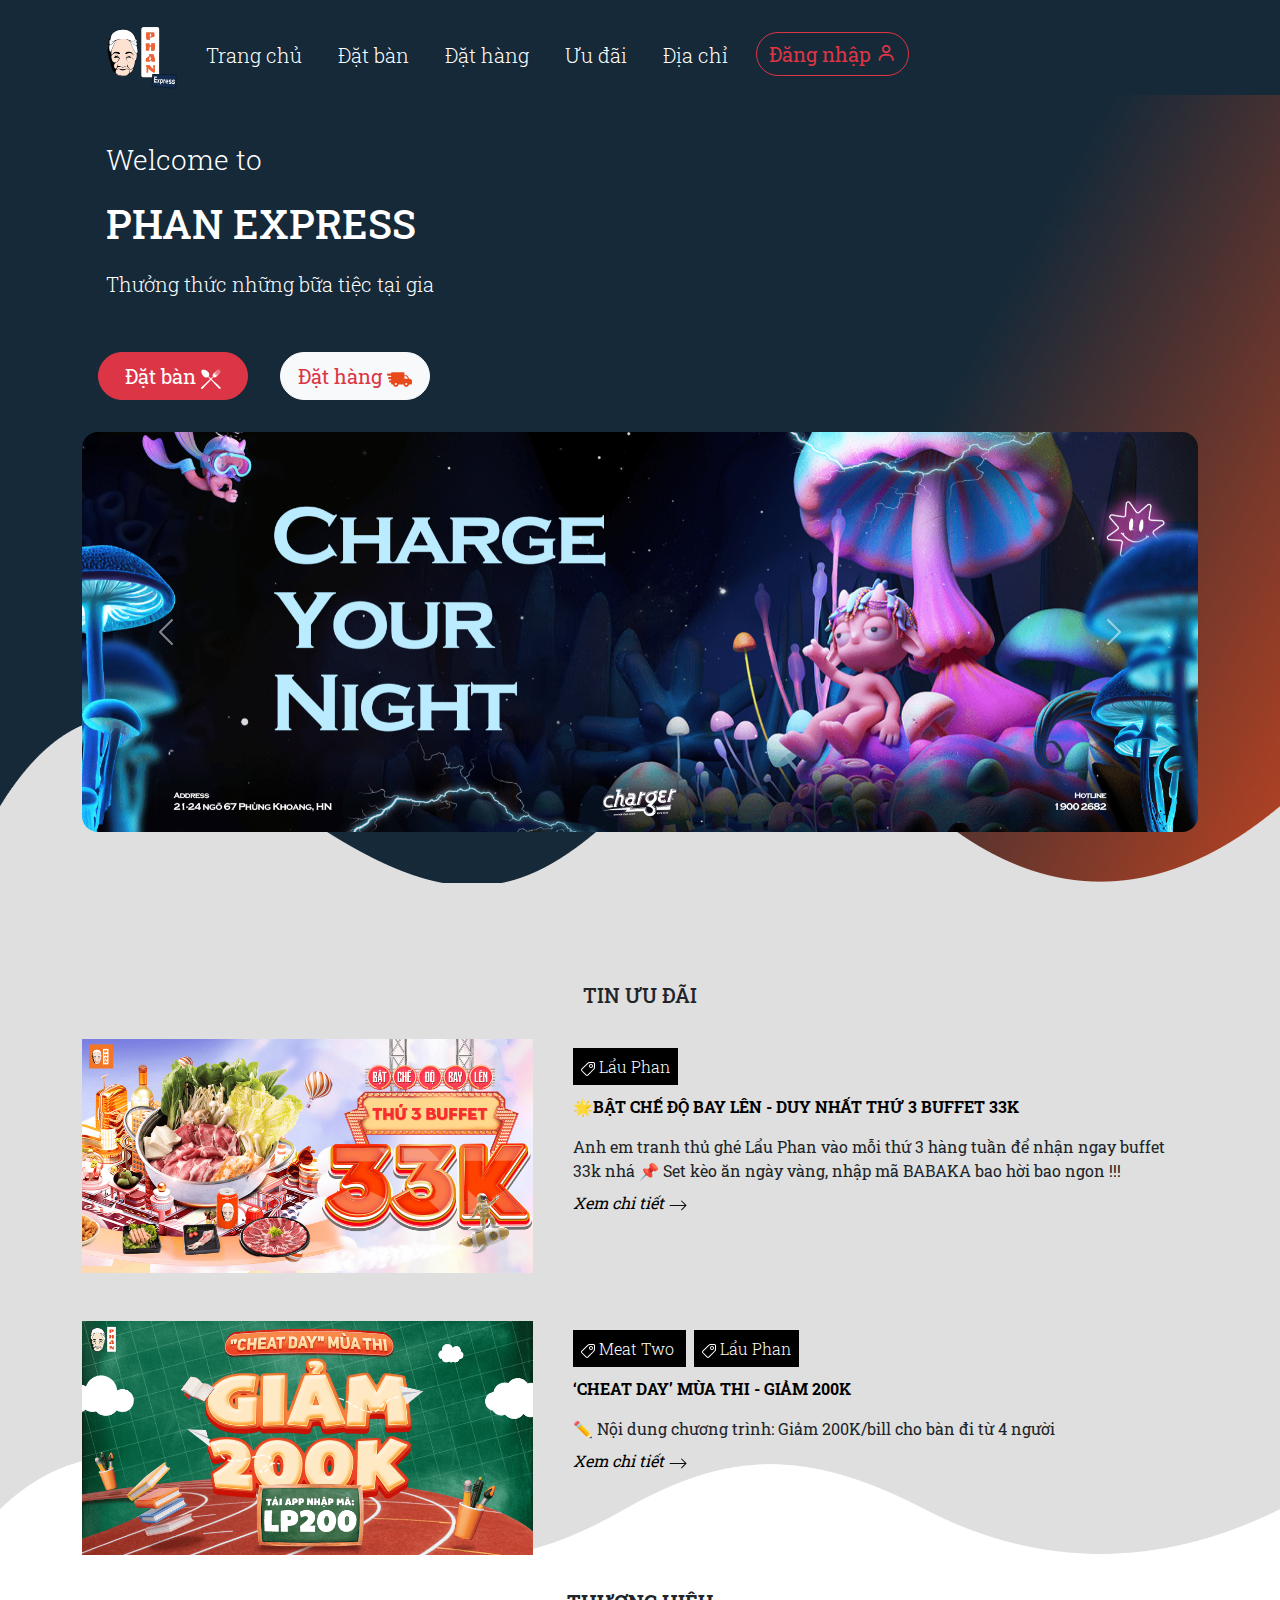
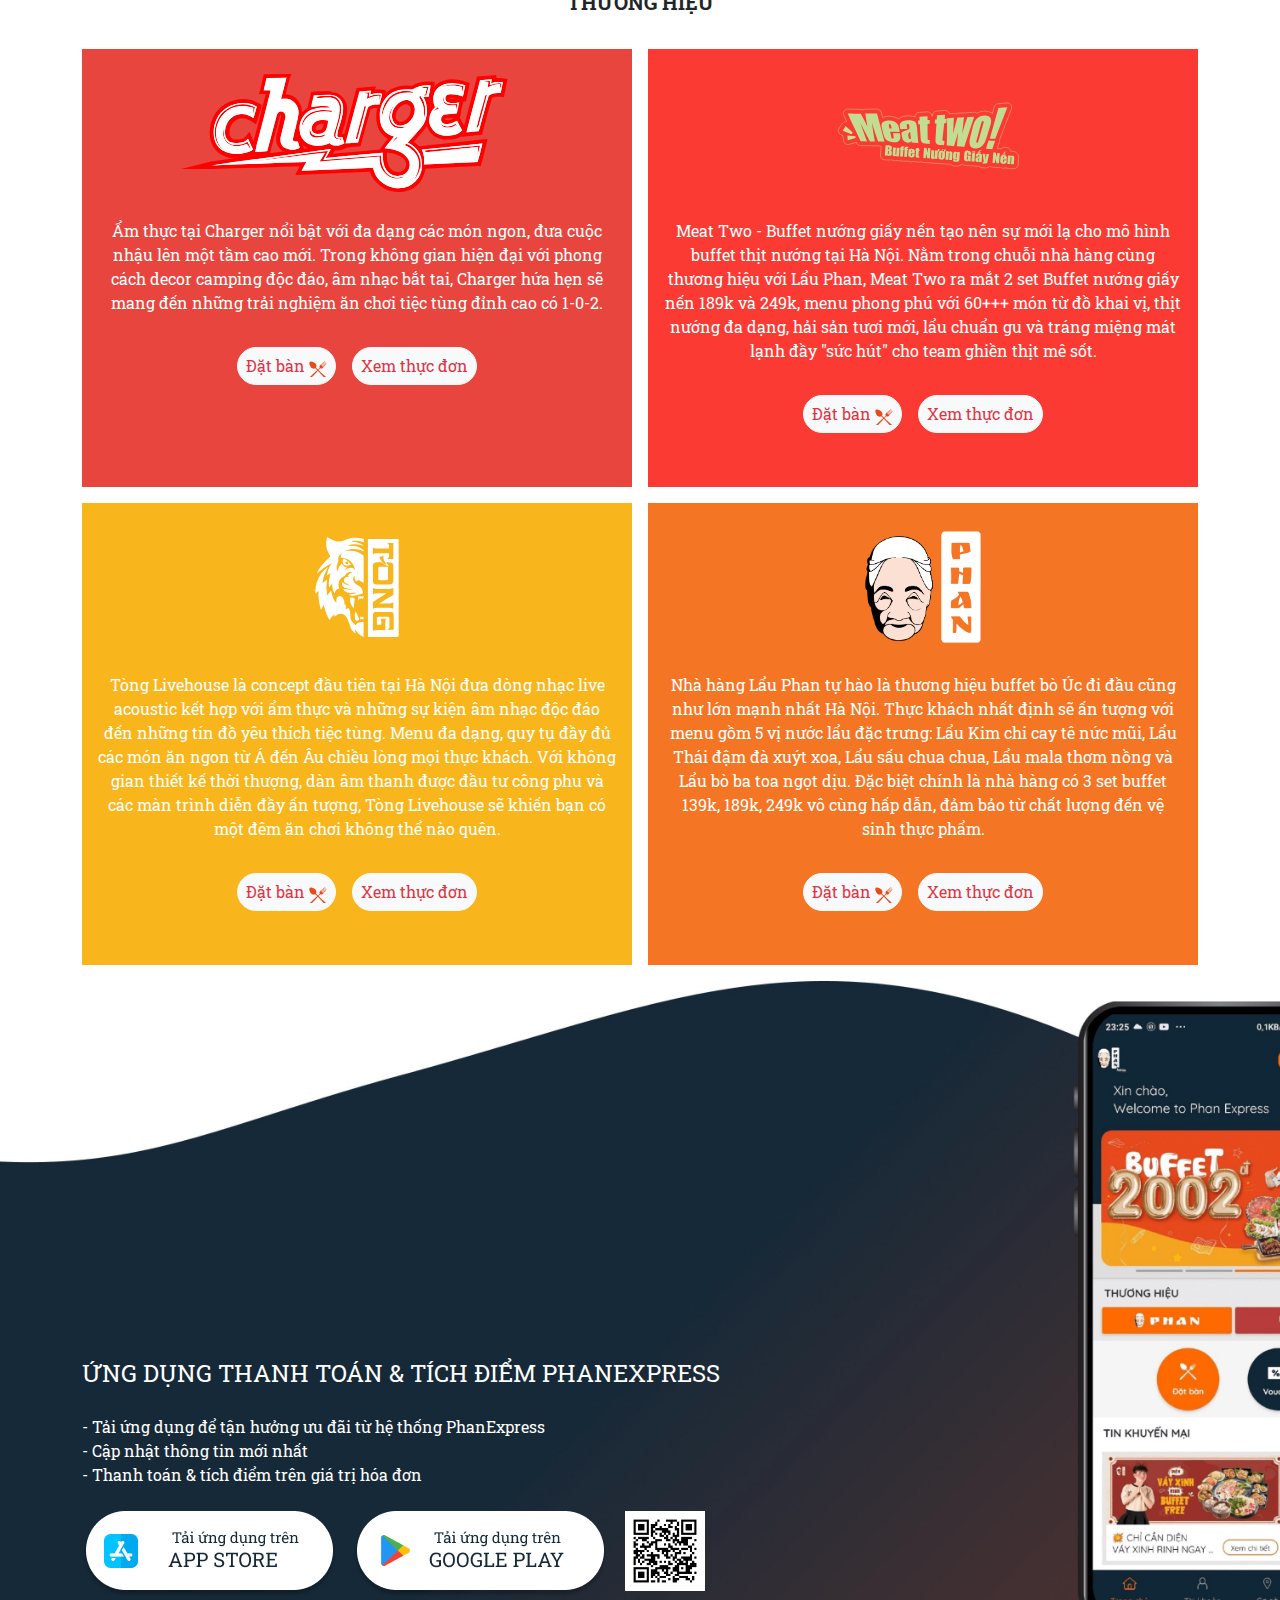
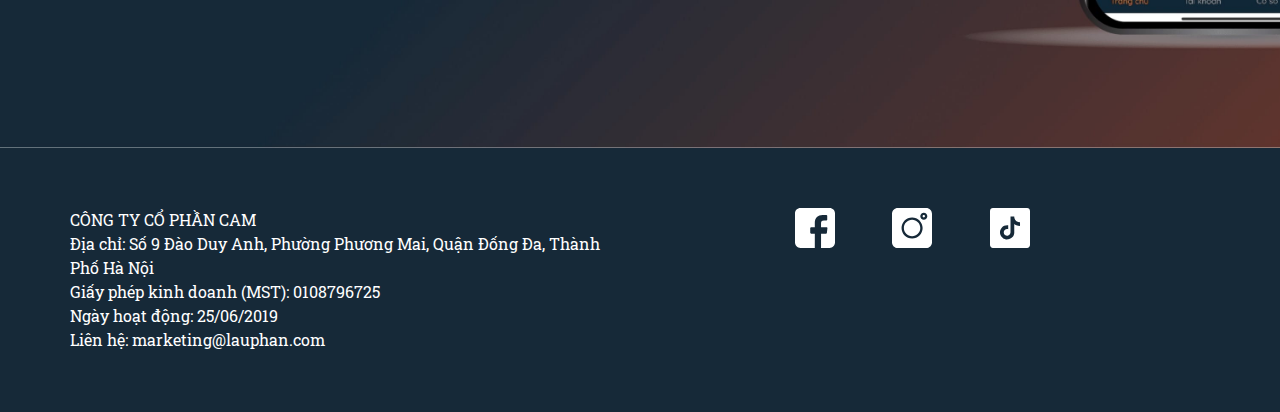
<file: index.html>
<!DOCTYPE html>
<html lang="en">

<head>
    <meta charset="UTF-8">
    <meta name="viewport" content="width=device-width, initial-scale=1.0">
    <title>Document</title>


    <!-- bootstrap css -->
    <link href="https://cdn.jsdelivr.net/npm/bootstrap@5.3.0/dist/css/bootstrap.min.css" rel="stylesheet">
    <!-- box-icon css -->
    <link href='https://unpkg.com/boxicons@2.1.4/css/boxicons.min.css' rel='stylesheet'>

    <link rel="stylesheet" href="./style.css">
</head>

<body>
    <!-- header -->
    <div class="header">
        <div class="container main-menu">
            <div class="row p-2">
                <div class="col">
                    <nav class="navbar navbar-expand-lg">
                        <div class="container-fluid">
                            <a class="navbar-brand" href="#"><img src="./images/logoEx.svg"
                                    class="img-logo img-fluid"></a>
                            <button class="navbar-toggler" type="button" data-bs-toggle="collapse"
                                data-bs-target="#navbarSupportedContent" aria-controls="navbarSupportedContent"
                                aria-expanded="false" aria-label="Toggle navigation">
                                <span class="navbar-toggler-icon"></span>
                            </button>
                            <div class="collapse navbar-collapse" id="navbarSupportedContent">
                                <ul class="navbar-nav me-auto mb-3 mb-lg-0">
                                    <li class="nav-item">
                                        <a class="nav-link text-white fs-5 fw-light active" aria-current="page"
                                            href="./index.html">Trang
                                            chủ</a>
                                    </li>
                                    <li class="nav-item">
                                        <a class="nav-link text-white fs-5 fw-light active" aria-current="page"
                                            href="./index-order.html">Đặt
                                            bàn</a>
                                    </li>
                                    <li class="nav-item">
                                        <a class="nav-link text-white fs-5 fw-light active" aria-current="page"
                                            href="#">Đặt
                                            hàng</a>
                                    </li>
                                    <li class="nav-item">
                                        <a class="nav-link text-white fs-5 fw-light active" aria-current="page"
                                            href="./index-promotion.html">Ưu
                                            đãi</a>
                                    </li>
                                    <li class="nav-item">
                                        <a class="nav-link text-white fs-5 fw-light active" aria-current="page"
                                            href="#">Địa
                                            chỉ</a>
                                    </li>
                                    <li class="nav-item-last">
                                        <a class="btn btn-outline-danger rounded-pill fs-5" href="#">Đăng
                                            nhập <i class="bx bx-user"></i></a>
                                    </li>
                                </ul>
                            </div>
                        </div>
                    </nav>
                </div>
            </div>
        </div>
    </div>
    <!-- end of header -->

    <!-- banner -->
    <div class="banner">
        <div class="container">
            <div class="row g-3">

                <!-- text welcome -->
                <div class="text-welcome col-12 p-3 m-3">
                    <h3 class="pt-3 text-white fw-light">Welcome to</h3>
                    <h1 class="pt-3 text-white">PHAN EXPRESS</h1>
                    <h5 class="pt-3 text-white fw-light">Thưởng thức những bữa tiệc tại gia</h5>
                </div>
                <div class="btn-order col-12 col-md-6 d-flex pb-3">
                    <div>
                        <button type="button" class="btn btn-danger rounded-pill fs-5 p-2 mx-3" style="width: 150px;">
                            <a href="#" class="text-decoration-none text-white">Đặt bàn <img
                                    src="./images/restaurant-icon-white.png" class="img-fluid"></a>
                        </button>
                    </div>
                    <div>
                        <button type="button" class="btn btn-light rounded-pill fs-5 p-2 mx-3" style="width: 150px;">
                            <a href="#" class="text-decoration-none text-danger">Đặt hàng <img
                                    src="./images/ship-icon.svg" class="img-fluid"></a>
                        </button>
                    </div>
                </div>
                <!-- end of text welcome -->

                <!-- carousel -->
                <div class="col-12">
                    <div id="carouselExampleAutoplaying" class="carousel slide" data-bs-ride="carousel">
                        <div class="carousel-inner border border-0 rounded-4">
                            <div class="carousel-item active">
                                <img src="./images/menu1.jpg" class="d-block w-100" alt="menu1">
                            </div>
                            <div class="carousel-item">
                                <img src="./images/menu2.jpg" class="d-block w-100" alt="menu2">
                            </div>
                            <div class="carousel-item">
                                <img src="./images/menu3.jpg" class="d-block w-100" alt="menu3">
                            </div>
                            <div class="carousel-item">
                                <img src="./images/menu4.jpg" class="d-block w-100" alt="menu4">
                            </div>
                        </div>
                        <button class="carousel-control-prev" type="button" data-bs-target="#carouselExampleAutoplaying"
                            data-bs-slide="prev">
                            <span class="carousel-control-prev-icon" aria-hidden="true"></span>
                            <span class="visually-hidden">Previous</span>
                        </button>
                        <button class="carousel-control-next" type="button" data-bs-target="#carouselExampleAutoplaying"
                            data-bs-slide="next">
                            <span class="carousel-control-next-icon" aria-hidden="true"></span>
                            <span class="visually-hidden">Next</span>
                        </button>
                    </div>
                </div>
                <!-- end of carousel -->



            </div>
        </div>
    </div>
    <!-- end of banner -->

    <!-- news -->
    <div class="news">
        <div class="container">
            <div class="row g-3">
                <div class="col-12">
                    <h5 class="text-center"> TIN ƯU ĐÃI</h5>
                </div>
            </div>
            <div class="row py-4">
                <div class="col-12 col-lg-5">
                    <a href="#"><img src="./images/uu-dai-1.png" class="img-fluid"></a>
                </div>
                <div class="col-12 col-lg-7">
                    <div class="uudai-content p-3">
                        <span class="uudai-brand bg-black p-2 text-white fw-light">
                            <span><img class="img-fluid" src="./images/tag-icon.svg"></span> Lẩu Phan
                        </span>
                        <div class="uudai-title py-3">
                            <a href="#" class="text-black text-decoration-none fw-bold">🌟BẬT CHẾ ĐỘ BAY LÊN - DUY NHẤT
                                THỨ 3 BUFFET 33K</a>
                        </div>
                        <div class="uudai-description">
                            Anh em tranh thủ ghé Lẩu Phan vào mỗi thứ 3 hàng tuần để nhận ngay buffet 33k nhá
                            📌 Set kèo ăn ngày vàng, nhập mã BABAKA bao hời bao ngon !!!
                        </div>
                        <div class="uudai-viewmore py-2">
                            <a href="#" class="text-black text-decoration-none fst-italic">Xem chi tiết <span><img
                                        class="img-fluid" src="./images/arrow-icon.svg"></span></a>
                        </div>
                    </div>
                </div>
            </div>
            <div class="row pt-4">
                <div class="col-12 col-lg-5">
                    <a href="#"><img src="./images/uu-dai-2.png" class="img-fluid"></a>
                </div>
                <div class="col-12 col-lg-7">
                    <div class="uudai-content p-3">
                        <span class="uudai-brand bg-black p-2 text-white fw-light">
                            <span><img class="img-fluid" src="./images/tag-icon.svg"></span> Meat Two
                        </span>
                        <span class="uudai-brand bg-black p-2 mx-2 text-white fw-light">
                            <span><img class="img-fluid" src="./images/tag-icon.svg"></span> Lẩu Phan
                        </span>
                        <div class="uudai-title py-3">
                            <a href="#" class="text-black text-decoration-none fw-bold">‘CHEAT DAY’ MÙA THI - GIẢM
                                200K</a>
                        </div>
                        <div class="uudai-description">
                            ✏️ Nội dung chương trình: Giảm 200K/bill cho bàn đi từ 4 người
                        </div>
                        <div class="uudai-viewmore py-2">
                            <a href="#" class="text-black text-decoration-none fst-italic">Xem chi tiết <span><img
                                        class="img-fluid" src="./images/arrow-icon.svg"></span></a>
                        </div>
                    </div>
                </div>
            </div>
        </div>
    </div>

    <!-- thuong hieu -->
    <div class="main-thuong-hieu p-3">
        <div class="container">
            <div class="row g-3">
                <div class="col-12 py-3">
                    <div class="class-category text-center fw-bold fs-5">THƯƠNG HIỆU</div>
                </div>
                <div class="col-12 col-md-6 trademark-box-wrap">
                    <div class="trademark-box bg-charger py-4">
                        <div class="img-trademark">
                            <a href="#"><img src="./images/charger.svg"
                                    class="brand-img img-fluid rounded mx-auto d-block"></a>
                        </div>
                        <div class="text-content-trademark">
                            <p class="text-center text-white p-3">Ẩm thực tại Charger nổi bật với đa dạng các món ngon,
                                đưa cuộc nhậu lên một tầm cao mới. Trong không gian hiện đại với phong cách decor
                                camping độc đáo, âm nhạc bắt tai, Charger hứa hẹn sẽ mang đến những trải nghiệm ăn chơi
                                tiệc tùng đỉnh cao có 1-0-2.</p>
                        </div>
                        <div class="button-trademark d-flex justify-content-center">
                            <div>
                                <button type="button" class="btn btn-light rounded-pill px-2 mx-2">
                                    <a href="#" class="text-decoration-none text-danger">Đặt bàn <img
                                            src="./images/restaurant-icon.png" class="img-fluid"></a>
                                </button>
                            </div>
                            <div>
                                <button type="button" class="btn btn-light rounded-pill px-2 mx-2">
                                    <a href="#" class="text-decoration-none text-danger">Xem thực đơn</a>
                                </button>
                            </div>
                        </div>
                    </div>
                </div>
                <div class="col-12 col-md-6 trademark-box-wrap">
                    <div class="trademark-box bg-meattwo py-4">
                        <div class="img-trademark">
                            <a href="#"><img src="./images/meattwo.svg"
                                    class="brand-img img-fluid rounded mx-auto d-block"></a>
                        </div>
                        <div class="text-content-trademark">
                            <p class="text-center text-white p-3">Meat Two - Buffet nướng giấy nến tạo nên sự mới lạ cho
                                mô
                                hình buffet thịt nướng tại Hà Nội. Nằm trong chuỗi nhà hàng cùng thương hiệu với Lẩu
                                Phan, Meat Two ra mắt 2 set Buffet nướng giấy nến 189k và 249k, menu phong phú với 60+++
                                món từ đồ khai vị, thịt nướng đa dạng, hải sản tươi mới, lẩu chuẩn gu và tráng miệng mát
                                lạnh đầy "sức hút" cho team ghiền thịt mê sốt.</p>
                        </div>
                        <div class="button-trademark d-flex justify-content-center">
                            <div>
                                <button type="button" class="btn btn-light rounded-pill px-2 mx-2">
                                    <a href="#" class="text-decoration-none text-danger">Đặt bàn <img
                                            src="./images/restaurant-icon.png" class="img-fluid"></a>
                                </button>
                            </div>
                            <div>
                                <button type="button" class="btn btn-light rounded-pill px-2 mx-2">
                                    <a href="#" class="text-decoration-none text-danger">Xem thực đơn</a>
                                </button>
                            </div>
                        </div>
                    </div>
                </div>
                <div class="col-12 col-md-6 trademark-box-wrap">
                    <div class="trademark-box bg-tong py-4">
                        <div class="img-trademark">
                            <a href="#"><img src="./images/tong.svg"
                                    class="brand-img img-fluid rounded mx-auto d-block"></a>
                        </div>
                        <div class="text-content-trademark">
                            <p class="text-center text-white p-3">Tòng Livehouse là concept đầu tiên tại Hà Nội đưa dòng
                                nhạc live acoustic kết hợp với ẩm thực và những sự kiện âm nhạc độc đáo đến những tín đồ
                                yêu thích tiệc tùng. Menu đa dạng, quy tụ đầy đủ các món ăn ngon từ Á đến Âu chiều lòng
                                mọi thực khách. Với không gian thiết kế thời thượng, dàn âm thanh được đầu tư công phu
                                và các màn trình diễn đầy ấn tượng, Tòng Livehouse sẽ khiến bạn có một đêm ăn chơi không
                                thể nào quên.
                            </p>
                        </div>
                        <div class="button-trademark d-flex justify-content-center">
                            <div>
                                <button type="button" class="btn btn-light rounded-pill px-2 mx-2">
                                    <a href="#" class="text-decoration-none text-danger">Đặt bàn <img
                                            src="./images/restaurant-icon.png" class="img-fluid"></a>
                                </button>
                            </div>
                            <div>
                                <button type="button" class="btn btn-light rounded-pill px-2 mx-2">
                                    <a href="#" class="text-decoration-none text-danger">Xem thực đơn</a>
                                </button>
                            </div>
                        </div>
                    </div>
                </div>
                <div class="col-12 col-md-6 trademark-box-wrap">
                    <div class="trademark-box bg-phan py-4">
                        <div class="img-trademark">
                            <a href="#"><img src="./images/phan.png"
                                    class="brand-img img-fluid rounded mx-auto d-block"></a>
                        </div>
                        <div class="text-content-trademark">
                            <p class="text-center text-white p-3">Nhà hàng Lẩu Phan tự hào là thương hiệu buffet bò Úc
                                đi
                                đầu cũng như lớn mạnh nhất Hà Nội. Thực khách nhất định sẽ ấn tượng với menu gồm 5 vị
                                nước lẩu đặc trưng: Lẩu Kim chi cay tê nức mũi, Lẩu Thái đậm đà xuýt xoa, Lẩu sấu chua
                                chua, Lẩu mala thơm nồng và Lẩu bò ba toa ngọt dịu. Đặc biệt chính là nhà hàng có 3 set
                                buffet 139k, 189k, 249k vô cùng hấp dẫn, đảm bảo từ chất lượng đến vệ sinh thực phẩm.
                            </p>
                        </div>
                        <div class="button-trademark d-flex justify-content-center">
                            <div>
                                <button type="button" class="btn btn-light rounded-pill px-2 mx-2">
                                    <a href="#" class="text-decoration-none text-danger">Đặt bàn <img
                                            src="./images/restaurant-icon.png" class="img-fluid"></a>
                                </button>
                            </div>
                            <div>
                                <button type="button" class="btn btn-light rounded-pill px-2 mx-2">
                                    <a href="#" class="text-decoration-none text-danger">Xem thực đơn</a>
                                </button>
                            </div>
                        </div>
                    </div>
                </div>
            </div>
        </div>
    </div>
    <!-- end of thuong hieu -->

    <!-- banner trademark -->
    <section class="banner-trademark">
        <div class="container">
            <div class="row">
                <!-- desktop -->
                <div class="col-12">
                    <div class="main-banner-trademark desktop">
                        <div class="banner-trademark-text-content">
                            <div class="title-app-banner text-white py-4 fs-4">ỨNG DỤNG THANH TOÁN & TÍCH ĐIỂM
                                PHANEXPRESS</div>
                            <div class="text-content-app-banner text-white pb-4">
                                <div>- Tải ứng dụng để tận hưởng ưu đãi từ hệ thống PhanExpress</div>
                                <div>- Cập nhật thông tin mới nhất</div>
                                <div>- Thanh toán & tích điểm trên giá trị hóa đơn</div>
                            </div>
                            <div class="img-app d-flex">
                                <div class="img-app-appstore me-2"><a href="#"><img src="./images/appstore.png"
                                            class="img-fluid"></a></div>
                                <div class="img-app-googleplay mx-2"><a href="#"><img src="./images/googleplay.png"
                                            class="img-fluid"></a></div>
                                <div class="qr_code mx-2"><img src="./images/qrcode.png" class="img-fluid"></div>
                            </div>
                        </div>
                    </div>
                </div>
                <!-- mobile -->
                <div
                    class="col-6 img-app-mobile d-flex flex-column justify-content-center align-items-center d-md-none">
                    <div class="mb-2"><a href="#"><img src="./images/appstore.png" class="img-fluid"></a></div>
                    <div class="mb-2"><a href="#"><img src="./images/googleplay.png" class="img-fluid"></a></div>
                    <div class="qr_code"><img src="./images/qrcode.png" class="img-fluid"></div>
                </div>
                <div class="col-6 img-app-mobile d-md-none">
                    <img src="./images/phone-mb.png" class="img-fluid">
                </div>
                <div class="col-12 img-app-mobile text-white text-center py-4 fs-6 d-md-none">ỨNG DỤNG THANH TOÁN & TÍCH
                    ĐIỂM
                    PHANEXPRESS</div>
            </div>

        </div>
    </section>
    <!-- end of banner trademark -->

    <section class="footer">
        <div class="container">
            <div class="row g-3">
                <div class="col-md-6 col-12">
                    <div class="text-white text-md-start text-center">CÔNG TY CỔ PHẦN CAM</div>
                    <div class="text-white text-md-start text-center">Địa chỉ: Số 9 Đào Duy Anh, Phường Phương Mai,
                        Quận Đống Đa, Thành Phố Hà Nội</div>
                    <div class="text-white text-md-start text-center">Giấy phép kinh doanh (MST): 0108796725 </div>
                    <div class="text-white text-md-start text-center">Ngày hoạt động: 25/06/2019</div>
                    <div class="text-white text-md-start text-center">Liên hệ: marketing@lauphan.com</div>
                </div>
                <div class="col-md-6 col-12">
                    <div class="row">
                        <div class="col-3"></div>
                        <div class="col-2">
                            <a href="#">
                                <img class="img-fluid" src="./images/icon-fb.svg">
                            </a>
                        </div>
                        <div class="col-2">
                            <a href="#">
                                <img class="img-fluid" src="./images/icon-ins.svg">
                            </a>
                        </div>
                        <div class="col-2">
                            <a href="#">
                                <img class="img-fluid" src="./images/icon-tiktok.svg">
                            </a>
                        </div>
                        <div class="col-3"></div>
                    </div>
                </div>
            </div>
        </div>
    </section>





    <!-- bootstrap javascript -->
    <script src="https://cdn.jsdelivr.net/npm/bootstrap@5.3.0/dist/js/bootstrap.bundle.min.js"></script>
    <!-- <script src="https://cdn.jsdelivr.net/npm/@popperjs/core@2.11.8/dist/umd/popper.min.js"></script> -->
    <!-- <script src="https://cdn.jsdelivr.net/npm/bootstrap@5.3.0/dist/js/bootstrap.min.js"></script> -->

</body>

</html>
</file>
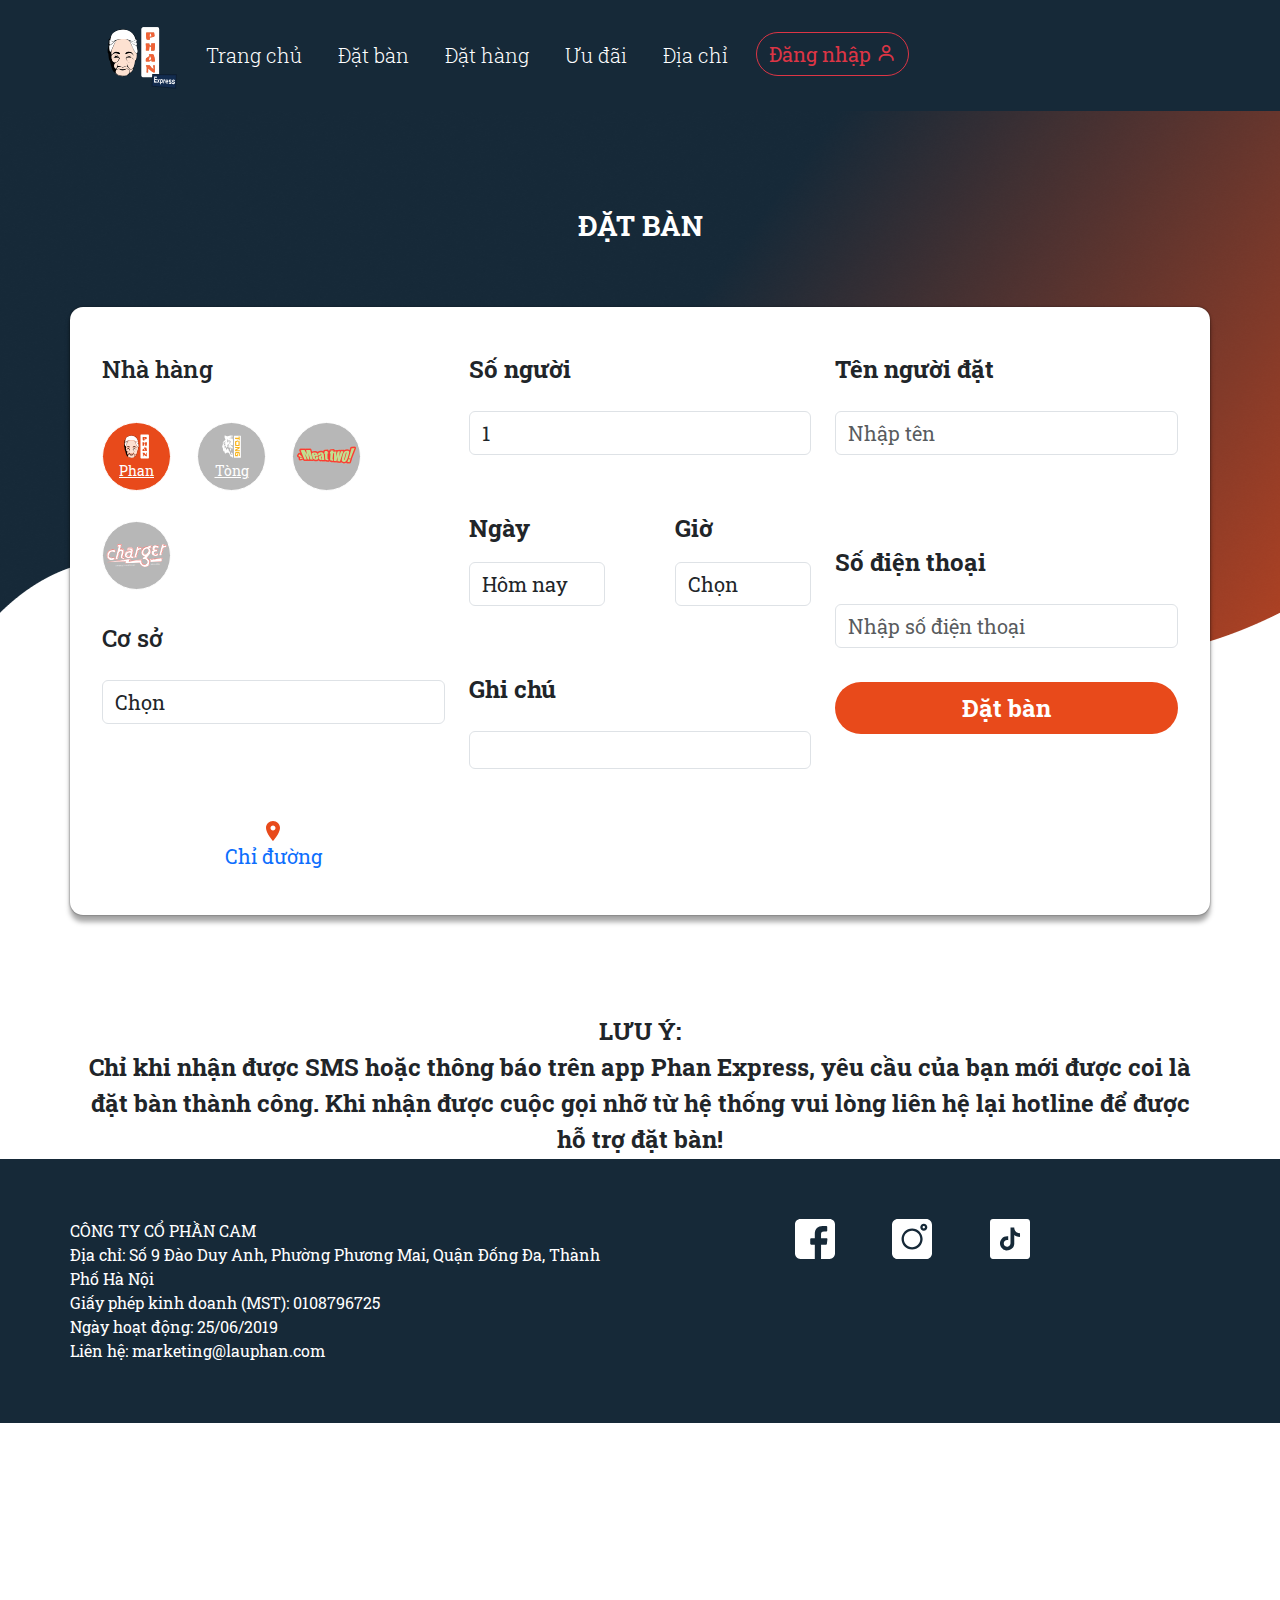
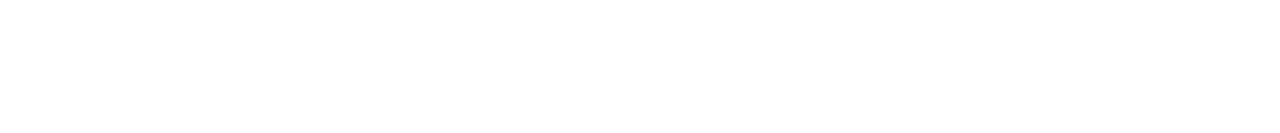
<file: index-order.html>
<!DOCTYPE html>
<html lang="en">

<head>
    <meta charset="UTF-8">
    <meta name="viewport" content="width=device-width, initial-scale=1.0">
    <title>Document</title>
    <link href="https://cdn.jsdelivr.net/npm/bootstrap@5.3.0/dist/css/bootstrap.min.css" rel="stylesheet"
        integrity="sha384-9ndCyUaIbzAi2FUVXJi0CjmCapSmO7SnpJef0486qhLnuZ2cdeRhO02iuK6FUUVM" crossorigin="anonymous">
    <link rel="stylesheet" href="./order-css/order.css">
    <link rel="preconnect" href="https://fonts.googleapis.com">
    <!-- bootstrap css -->
    <link href="https://cdn.jsdelivr.net/npm/bootstrap@5.3.0/dist/css/bootstrap.min.css" rel="stylesheet">
    <!-- box-icon css -->
    <link href='https://unpkg.com/boxicons@2.1.4/css/boxicons.min.css' rel='stylesheet'>
</head>

<body>
    <div class="header">
        <div class="container main-menu">
            <div class="row p-2">
                <div class="col">
                    <nav class="navbar navbar-expand-lg">
                        <div class="container-fluid">
                            <a class="navbar-brand" href="#"><img src="./order-image/Phan_logoEx.svg"
                                    class="img-logo img-fluid"></a>
                            <button class="navbar-toggler" type="button" data-bs-toggle="collapse"
                                data-bs-target="#navbarSupportedContent" aria-controls="navbarSupportedContent"
                                aria-expanded="false" aria-label="Toggle navigation">
                                <span style="font-size:30px;cursor:pointer;color: white;" onclick="openNav()">☰</span>
                            </button>
                            <div class="collapse navbar-collapse" id="navbarSupportedContent">
                                <ul class="navbar-nav me-auto mb-3 mb-lg-0">
                                    <li class="nav-item">
                                        <a class="nav-link text-white fs-5 fw-light active" aria-current="page"
                                            href="./index.html">Trang chủ</a>
                                    </li>
                                    <li class="nav-item">
                                        <a class="nav-link text-white fs-5 fw-light active" aria-current="page"
                                            href="#">Đặt bàn</a>
                                    </li>
                                    <li class="nav-item">
                                        <a class="nav-link text-white fs-5 fw-light active" aria-current="page"
                                            href="#">Đặt hàng</a>
                                    </li>
                                    <li class="nav-item">
                                        <a class="nav-link text-white fs-5 fw-light active" aria-current="page"
                                            href="./index-promotion.html">Ưu đãi</a>
                                    </li>
                                    <li class="nav-item">
                                        <a class="nav-link text-white fs-5 fw-light active" aria-current="page"
                                            href="#">Địa chỉ</a>
                                    </li>
                                    <li class="nav-item-last">
                                        <a class="btn btn-outline-danger rounded-pill fs-5" href="#loginOTP">Đăng nhập
                                            <i class="bx bx-user"></i></a>
                                    </li>
                                </ul>
                            </div>
                        </div>
                    </nav>
                </div>
            </div>
        </div>
    </div>
    <div class="lp-order-page">
        <div class="container">
            <div class="row">
                <div class="col-12">
                    <div class="title-order fs-3 text-center">Đặt bàn</div>
                </div>
            </div>
            <input type="hidden" id="customerOTP" value="">
            <div class="row form-cam-order-lp">
                <div class="restaurant-order col-12 col-md-4 py-4">
                    <div class="title-cam-order fs-4">Nhà hàng</div>
                    <div class="order-cam-logo">

                        <div class="btn1" style="background-color: #e84a1b">
                            <a href="/dat-ban?type=lauphan">
                                <img class="branch-icon" src="./order-image/phan-icon-selected.svg">
                                <div>Phan</div>
                            </a>
                        </div>

                        <div class="btn1" style="background-color: #b7b7b7">
                            <a href="/dat-ban?type=tong">
                                <img class="branch-icon" src="./order-image/tong-icon.svg">
                                <div>Tòng</div>
                            </a>
                        </div>

                        <div class="btn1" style="background-color: #b7b7b7">
                            <a href="/dat-ban?type=meattwo">
                                <img class="meat2-btn-img" src="./order-image/meattwo-icon.svg">
                            </a>
                        </div>

                        <div class="btn1" style="background-color: #b7b7b7">
                            <a href="/dat-ban?type=charger">
                                <img class="meat2-btn-img" src="./order-image/charger-icon.svg">
                            </a>
                        </div>

                    </div>
                    <div>
                        <div class="title-cam-order fs-4 py-4">Cơ sở</div>
                        <select id="selectCoso" class="form-control fs-5">

                            <option value="-1">Chọn</option>

                            <option value="5dec91ac20d9c652b9a3bf6a">Lẩu Phan Giải Phóng</option>

                            <option value="5b86181d441ef51234e765da">Lẩu Phan Hoàng Quốc Việt</option>

                            <option value="5cae031766f14c11c86e9794">Lẩu Phan Láng Hạ</option>

                            <option value="5b8617f3441ef51234e765d9">Lẩu Phan Mon City</option>

                            <option value="63750aa25ee76a2b1ca73651">Lẩu Phan Nguyên Hồng</option>

                            <option value="5dca1597752ff73fc8851a31">Lẩu Phan Phùng Khoang</option>

                            <option value="5cae02ce66f14c11c86e9792">Lẩu Phan Thượng Đình</option>

                            <option value="5b7b8b04af75930ac0ca879c">Lẩu Phan Đào Duy Anh</option>

                        </select>
                        <div class="validate-error" id="messageLocation"></div>
                        <div id="address"></div>
                        <div class="direct">
                            <a id="location-icon-href"
                                href="https://www.google.com/maps/place/L%E1%BA%A9u+Phan+H%C3%A0m+Nghi/@21.0360785,105.7648408,17z/data=!3m1!4b1!4m6!3m5!1s0x313454b8f8d6745f:0xbd27ec95e3b6cc0f!8m2!3d21.0360735!4d105.7674157!16s%2Fg%2F11f5h7gfbr?entry=ttu"
                                target="_blank"><img src="./order-image/direct.svg"></a>
                            <div><a id="ahref" href="/dia-chi" target="_blank"
                                    class="guide text-decoration-none fs-5">Chỉ đường</a></div>
                        </div>
                    </div>
                </div>
                <div class="col-12 col-md-4 py-4">
                    <div class="form-cam-order">
                        <label class="fs-4 pb-4">Số người</label>
                        <select id="selectSoNguoi" class="form-control fs-5">
                            <option>1</option>
                            <option>2</option>
                            <option>3</option>
                            <option>4</option>
                            <option>5</option>
                            <option>6</option>
                            <option>7</option>
                            <option>8</option>
                            <option>9</option>
                            <option>10</option>
                            <option>11</option>
                            <option>12</option>
                            <option>13</option>
                            <option>14</option>
                            <option>15</option>
                            <option>16</option>
                            <option>17</option>
                            <option>18</option>
                            <option>19</option>
                            <option>20</option>
                            <option>21</option>
                            <option>22</option>
                            <option>23</option>
                            <option>24</option>
                            <option>25</option>
                            <option>26</option>
                            <option>27</option>
                            <option>28</option>
                            <option>29</option>
                            <option>30</option>
                            <option>31</option>
                            <option>32</option>
                            <option>33</option>
                            <option>34</option>
                            <option>35</option>
                            <option>36</option>
                            <option>37</option>
                            <option>38</option>
                            <option>39</option>
                            <option>40</option>
                            <option>41</option>
                            <option>42</option>
                            <option>43</option>
                            <option>44</option>
                            <option>45</option>
                            <option>46</option>
                            <option>47</option>
                            <option>48</option>
                            <option>49</option>
                            <option>50</option>
                        </select>
                    </div>
                    <div class="date-order pd-top-order">
                        <div class="ngay">
                            <div class="form-cam-order">
                                <label class="fs-4 pb-3">Ngày</label>
                                <select id="selectDay" class="form-control fs-5">
                                    <option value="0" selected>Hôm nay</option>
                                    <option value="1">Ngày mai</option>
                                    <option value="2">Ngày kia</option>
                                </select>
                            </div>
                        </div>
                        <div class="gio">
                            <div class="form-cam-order">
                                <label class="fs-4 pb-3">Giờ</label>
                                <div id="loading-time">
                                    <img src="./order-image/loading-icon.svg">
                                </div>
                                <select id="selectHour" class="form-control fs-5">
                                    <option value="0">Chọn</option>
                                    <option value="1">9:00</option>
                                    <option value="2">9:30</option>
                                    <option value="3">10:00</option>
                                    <option value="4">10:30</option>
                                    <option value="5">11:00</option>
                                    <option value="6">11:30</option>
                                    <option value="7">12:00</option>
                                    <option value="8">12:30</option>
                                    <option value="9">13:00</option>
                                    <option value="10">13:30</option>
                                    <option value="11">14:00</option>
                                    <option value="12">14:30</option>
                                    <option value="13">15:00</option>
                                    <option value="14">15:30</option>
                                    <option value="15">16:00</option>
                                    <option value="16">16:30</option>
                                    <option value="17">17:00</option>
                                    <option value="18">17:30</option>
                                    <option value="19">18:00</option>
                                    <option value="20">18:30</option>
                                    <option value="21">19:00</option>
                                    <option value="22">19:30</option>
                                    <option value="23">20:00</option>
                                    <option value="24">20:30</option>
                                    <option value="25">21:00</option>
                                    <option value="26">21:30</option>
                                    <option value="27">22:00</option>
                                    <option value="28">22:30</option>
                                    <option value="29">23:00</option>
                                    <option value="30">23:30</option>
                                </select>
                            </div>
                        </div>
                    </div>
                    <div class="validate-error" id="messageGioDat"></div>
                    <div class="form-cam-order pd-top-order fs-4">
                        <label class="pb-4">Ghi chú</label> <input type="text" id="ghichu" class="form-control">
                    </div>
                </div>
                <div class="col-12 col-md-4 fs-4">
                    <div class="form-cam-order pd-mb">
                        <label class="py-4">Tên người đặt</label> <input id="nameOrder" type="text"
                            placeholder="Nhập tên" class="form-control fs-5" value="">
                    </div>
                    <div class="validate-error" id="messageNameOrder"></div>
                    <div class="form-cam-order pd-top-order">
                        <label class="py-4">Số điện thoại</label> <input id="sdtOrder" type="text"
                            placeholder="Nhập số điện thoại" class="form-control fs-5"
                            onkeypress="return isNumberKey(event);" value="">
                    </div>
                    <div class="validate-error" id="messageSDT"></div>


                    <div class="btn-lp pt-4">
                        <button class="btn-datmua" id="btn-datban" style="background:#e84a1b">Đặt bàn</button>
                        <button class="btn-datmua btn-loading" id="btn-datban-loading">
                            <img src="./order-image/loading.svg">
                        </button>
                    </div>
                </div>
            </div>
            <div class="row">
                <div class="col-12 pt-5">
                    <div class="note-order text-center fw-bold fs-4">
                        <div>LƯU Ý:</div>
                        <div>Chỉ khi nhận được SMS hoặc thông báo trên app Phan Express, yêu cầu của bạn mới được coi là
                            đặt bàn thành công. Khi nhận được cuộc gọi nhỡ từ hệ thống vui lòng liên hệ lại hotline để
                            được hỗ trợ đặt bàn!</div>
                    </div>
                </div>
            </div>
        </div>
    </div>



    <section class="footer">
        <div class="container">
            <div class="row g-3">
                <div class="col-md-6 col-12">
                    <div class="text-white text-md-start text-center">CÔNG TY CỔ PHẦN CAM</div>
                    <div class="text-white text-md-start text-center">Địa chỉ: Số 9 Đào Duy Anh, Phường Phương Mai,
                        Quận Đống Đa, Thành Phố Hà Nội</div>
                    <div class="text-white text-md-start text-center">Giấy phép kinh doanh (MST): 0108796725 </div>
                    <div class="text-white text-md-start text-center">Ngày hoạt động: 25/06/2019</div>
                    <div class="text-white text-md-start text-center">Liên hệ: marketing@lauphan.com</div>
                </div>
                <div class="col-md-6 col-12">
                    <div class="row">
                        <div class="col-3"></div>
                        <div class="col-2">
                            <a href="#">
                                <img class="img-fluid" src="./order-image/icon-fb.svg">
                            </a>
                        </div>
                        <div class="col-2">
                            <a href="#">
                                <img class="img-fluid" src="./order-image/icon-ins.svg">
                            </a>
                        </div>
                        <div class="col-2">
                            <a href="#">
                                <img class="img-fluid" src="./order-image/icon-tiktok.svg">
                            </a>
                        </div>
                        <div class="col-3"></div>
                    </div>
                </div>
            </div>
        </div>
    </section>
    <script src="https://cdn.jsdelivr.net/npm/bootstrap@5.3.0/dist/js/bootstrap.bundle.min.js"></script>
</body>

</html>
</file>
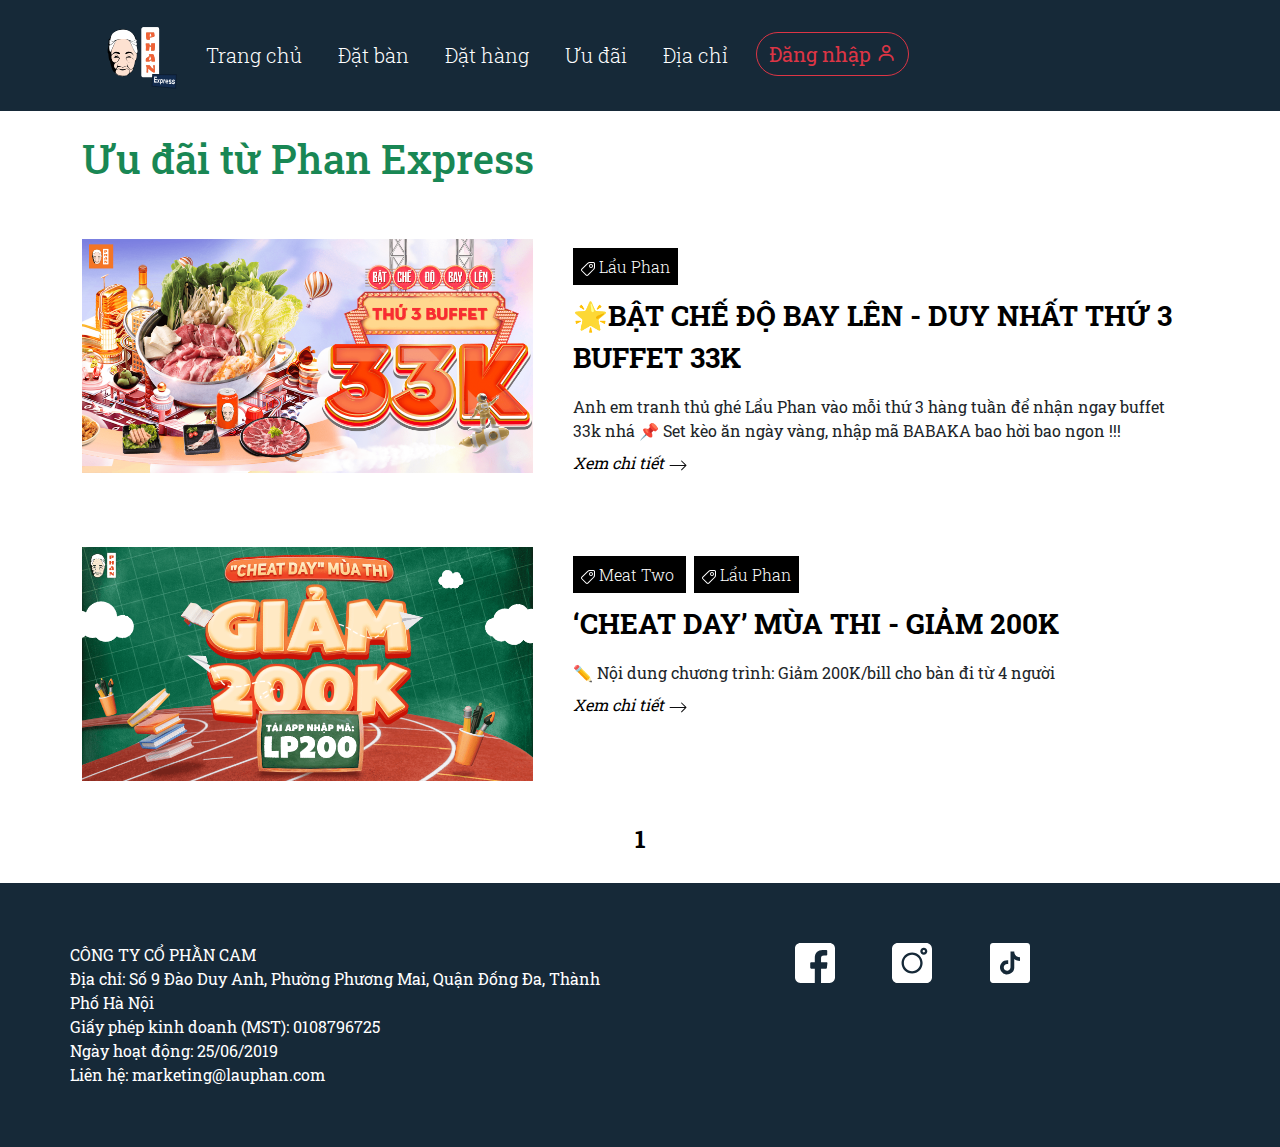
<file: index-promotion.html>
<!DOCTYPE html>
<html lang="en">

<head>
    <meta charset="UTF-8">
    <meta name="viewport" content="width=device-width, initial-scale=1.0">
    <title>Document</title>


    <!-- bootstrap css -->
    <link href="https://cdn.jsdelivr.net/npm/bootstrap@5.3.0/dist/css/bootstrap.min.css" rel="stylesheet">
    <!-- box-icon css -->
    <link href='https://unpkg.com/boxicons@2.1.4/css/boxicons.min.css' rel='stylesheet'>

    <link rel="stylesheet" href="./style-promotion.css">
</head>

<body>
    <!-- header -->
    <div class="header">
        <div class="container main-menu">
            <div class="row p-2">
                <div class="col">
                    <nav class="navbar navbar-expand-lg">
                        <div class="container-fluid">
                            <a class="navbar-brand" href="#"><img src="./images/logoEx.svg"
                                    class="img-logo img-fluid"></a>
                            <button class="navbar-toggler" type="button" data-bs-toggle="collapse"
                                data-bs-target="#navbarSupportedContent" aria-controls="navbarSupportedContent"
                                aria-expanded="false" aria-label="Toggle navigation">
                                <span class="navbar-toggler-icon"></span>
                            </button>
                            <div class="collapse navbar-collapse" id="navbarSupportedContent">
                                <ul class="navbar-nav me-auto mb-3 mb-lg-0">
                                    <li class="nav-item">
                                        <a class="nav-link text-white fs-5 fw-light active" aria-current="page"
                                            href="./index.html">Trang
                                            chủ</a>
                                    </li>
                                    <li class="nav-item">
                                        <a class="nav-link text-white fs-5 fw-light active" aria-current="page"
                                            href="./index-order.html">Đặt
                                            bàn</a>
                                    </li>
                                    <li class="nav-item">
                                        <a class="nav-link text-white fs-5 fw-light active" aria-current="page"
                                            href="#">Đặt
                                            hàng</a>
                                    </li>
                                    <li class="nav-item">
                                        <a class="nav-link text-white fs-5 fw-light active" aria-current="page"
                                            href="#">Ưu
                                            đãi</a>
                                    </li>
                                    <li class="nav-item">
                                        <a class="nav-link text-white fs-5 fw-light active" aria-current="page"
                                            href="#">Địa
                                            chỉ</a>
                                    </li>
                                    <li class="nav-item-last">
                                        <a class="btn btn-outline-danger rounded-pill fs-5" href="#">Đăng
                                            nhập <i class="bx bx-user"></i></a>
                                    </li>
                                </ul>
                            </div>
                        </div>
                    </nav>
                </div>
            </div>
        </div>
    </div>
    <!-- end of header -->

    <!-- news -->
    <div class="news">
        <div class="container">
            <div class="row g-3">
                <div class="col-12">
                    <h1 class="text-success py-4"> Ưu đãi từ Phan Express </h1>
                </div>
            </div>
            <div class="row py-4">
                <div class="col-12 col-lg-5">
                    <a href="#"><img src="./images/uu-dai-1.png" class="img-fluid"></a>
                </div>
                <div class="col-12 col-lg-7">
                    <div class="uudai-content p-3">
                        <span class="uudai-brand bg-black p-2 text-white fw-light">
                            <span><img class="img-fluid" src="./images/tag-icon.svg"></span> Lẩu Phan
                        </span>
                        <div class="uudai-title py-3">
                            <a href="#" class="text-black text-decoration-none fs-3 fw-bold">🌟BẬT CHẾ ĐỘ BAY LÊN - DUY
                                NHẤT
                                THỨ 3 BUFFET 33K</a>
                        </div>
                        <div class="uudai-description">
                            Anh em tranh thủ ghé Lẩu Phan vào mỗi thứ 3 hàng tuần để nhận ngay buffet 33k nhá
                            📌 Set kèo ăn ngày vàng, nhập mã BABAKA bao hời bao ngon !!!
                        </div>
                        <div class="uudai-viewmore py-2">
                            <a href="#" class="text-black text-decoration-none fst-italic">Xem chi tiết <span><img
                                        class="img-fluid" src="./images/arrow-icon.svg"></span></a>
                        </div>
                    </div>
                </div>
            </div>
            <div class="row pt-4 pb-4">
                <div class="col-12 col-lg-5">
                    <a href="#"><img src="./images/uu-dai-2.png" class="img-fluid"></a>
                </div>
                <div class="col-12 col-lg-7">
                    <div class="uudai-content p-3">
                        <span class="uudai-brand bg-black p-2 text-white fw-light">
                            <span><img class="img-fluid" src="./images/tag-icon.svg"></span> Meat Two
                        </span>
                        <span class="uudai-brand bg-black p-2 mx-2 text-white fw-light">
                            <span><img class="img-fluid" src="./images/tag-icon.svg"></span> Lẩu Phan
                        </span>
                        <div class="uudai-title py-3">
                            <a href="#" class="text-black text-decoration-none fs-3 fw-bold">‘CHEAT DAY’ MÙA THI - GIẢM
                                200K</a>
                        </div>
                        <div class="uudai-description">
                            ✏️ Nội dung chương trình: Giảm 200K/bill cho bàn đi từ 4 người
                        </div>
                        <div class="uudai-viewmore py-2">
                            <a href="#" class="text-black text-decoration-none fst-italic">Xem chi tiết <span><img
                                        class="img-fluid" src="./images/arrow-icon.svg"></span></a>
                        </div>
                    </div>
                </div>
            </div>

            <div class="row py-3">
                <div class="col-12 d-flex justify-content-center">
                    <a href="#" class="text-black text-decoration-none fs-4 fw-bold"> 1 </a>
                </div>
            </div>
        </div>
    </div>


    <section class="footer">
        <div class="container">
            <div class="row g-3">
                <div class="col-md-6 col-12">
                    <div class="text-white text-md-start text-center">CÔNG TY CỔ PHẦN CAM</div>
                    <div class="text-white text-md-start text-center">Địa chỉ: Số 9 Đào Duy Anh, Phường Phương Mai,
                        Quận Đống Đa, Thành Phố Hà Nội</div>
                    <div class="text-white text-md-start text-center">Giấy phép kinh doanh (MST): 0108796725 </div>
                    <div class="text-white text-md-start text-center">Ngày hoạt động: 25/06/2019</div>
                    <div class="text-white text-md-start text-center">Liên hệ: marketing@lauphan.com</div>
                </div>
                <div class="col-md-6 col-12">
                    <div class="row">
                        <div class="col-3"></div>
                        <div class="col-2">
                            <a href="#">
                                <img class="img-fluid" src="./images/icon-fb.svg">
                            </a>
                        </div>
                        <div class="col-2">
                            <a href="#">
                                <img class="img-fluid" src="./images/icon-ins.svg">
                            </a>
                        </div>
                        <div class="col-2">
                            <a href="#">
                                <img class="img-fluid" src="./images/icon-tiktok.svg">
                            </a>
                        </div>
                        <div class="col-3"></div>
                    </div>
                </div>
            </div>
        </div>
    </section>





    <!-- bootstrap javascript -->
    <script src="https://cdn.jsdelivr.net/npm/bootstrap@5.3.0/dist/js/bootstrap.bundle.min.js"></script>
    <!-- <script src="https://cdn.jsdelivr.net/npm/@popperjs/core@2.11.8/dist/umd/popper.min.js"></script> -->
    <!-- <script src="https://cdn.jsdelivr.net/npm/bootstrap@5.3.0/dist/js/bootstrap.min.js"></script> -->

</body>

</html>
</file>
<file: style.css>
@import url('https://fonts.googleapis.com/css2?family=Roboto+Slab:wght@300;400;500;600;700;800&display=swap');

:root {
    --body: #dfdfdf;
    --main-menu: #162938;
    --bg-charger: #e8453e;
    --bg-meattwo: #fb3a33;
    --bg-tong: #f8b51c;
    --bg-phan: #f47524;
}

* {
    margin: 0;
    padding: 0;
    box-sizing: border-box;
    font-family: 'Roboto Slab', serif;
}

.body {
    background-color: var(--body);
}

.header {
    background-color: var(--main-menu);
}

.img-logo {
    width: 80px;
}

.navbar .navbar-toggler {
    border-color: transparent;
}

.navbar .navbar-toggler:focus {
    box-shadow: none;
}

.navbar-toggler-icon {
    background-image: url("data:image/svg+xml,%3csvg xmlns='http://www.w3.org/2000/svg' viewBox='0 0 30 30'%3e%3cpath stroke='white' stroke-linecap='round' stroke-miterlimit='10' stroke-width='2' d='M4 7h22M4 15h22M4 23h22'/%3e%3c/svg%3e");
}

.navbar-toggler {
    padding: var(--bs-navbar-toggler-padding-y) var(--bs-navbar-toggler-padding-x);
    font-size: var(--bs-navbar-toggler-font-size);
    line-height: 1;
    color: var(--bs-navbar-color);
    background-color: transparent;
    border: var(--bs-border-width) solid var(--bs-navbar-toggler-border-color);
    border-radius: var(--bs-navbar-toggler-border-radius);
    transition: var(--bs-navbar-toggler-transition);
}

.nav-item {
    padding-right: 20px;
}

.banner {
    background-image: url(./images/banner.png);
    background-position: center;
    background-repeat: no-repeat;
    background-size: 100% 100%;
    background-color: #dfdfdf;
    max-width: 100%;
    height: 788px;
}

.banner>.container>.row>.btn {
    width: 250px;
}

.news {
    background: url(./images/Union.png);
    background-position: center center;
    background-repeat: no-repeat;
    background-size: 100% 100%;
    padding-top: 100px;
}

.trademark-box {
    height: 100%;
    margin-bottom: 30px;
}

.bg-charger {
    background-color: var(--bg-charger);
}

.bg-meattwo {
    background-color: var(--bg-meattwo);
}

.bg-phan {
    background-color: var(--bg-phan);
}

.bg-tong {
    background-color: var(--bg-tong);
}

.img-trademark {
    height: 130px;
}

.brand-img {
    max-height: 120px;
}

.banner-trademark {
    background-image: url(./images/bannertrade.jpg);
    background-position: center;
    background-repeat: no-repeat;
    background-size: cover;
    background-color: #dfdfdf;
    max-width: 100%;
}

.qr_code>img {
    width: 80px;
}

.banner-trademark>.container {
    padding-top: 350px;
    padding-bottom: 150px;
}

.footer {
    background-color: var(--main-menu);
}

.footer>.container {
    padding: 60px 0px 60px 0px;
}

@media only screen and (min-width: 992px) {
    .nav-link {
        position: relative;
    }

    .nav-link::after {
        content: '';
        opacity: 0;
        transition: all 0.2s;
        height: 2px;
        width: 100%;
        background-color: red;
        position: absolute;
        bottom: 0;
        left: 0;
    }

    .nav-link:hover::after {
        opacity: 1;
    }
}

@media only screen and (max-width: 991px) {

    .nav-item {
        margin-bottom: 10px;
    }

    .nav-item-last {
        margin-top: 15px;
    }

    .nav-link {
        border-bottom: 2px solid red;
    }
}

@media only screen and (max-width: 767px) {

    html,
    body {
        margin: 0;
        padding: 0;
        width: 100%;
        height: 100%;
        overflow-x: hidden;
    }

    .banner {
        background: url(./images/banner-mb.png);
        background-position: center center;
        background-repeat: no-repeat;
        background-size: cover;
        background-color: #dfdfdf;
        width: 100%;
        height: auto;
    }

    .btn-order {
        flex-direction: column;
        align-items: center;
    }

    .btn-order>div {
        padding: 10px 0px;
    }

    .news,
    .main-thuong-hieu,
    .banner-trademark {
        background: none;
        background-color: #dfdfdf;
        margin-bottom: -2px;
    }

    .desktop {
        display: none;
    }

    .banner-trademark {
        background: url(./images/bannertrade-mb.png);
        background-color: #dfdfdf;
        background-size: cover;
        background-repeat: no-repeat;
        max-width: 100%;
        height: auto;
    }

    .banner-trademark>.container {
        padding-top: 30px;
        padding-bottom: 0px;
    }
}
</file>
<file: order-css/order.css>
@import url('https://fonts.googleapis.com/css2?family=Roboto+Slab:wght@300;400;500;600;700;800&display=swap');

@font-face {
  font-family: RobotoSlab-Regular;
  src: url();
}

@font-face {
  font-family: RobotoSlab-Light;
  src: url(fonts/RobotoSlab-Light.ttf);
}

@font-face {
  font-family: RobotoSlab-Bold;
  src: url(fonts/RobotoSlab-Bold.ttf);
}

@font-face {
  font-family: RobotoSlab-Medium;
  src: url(fonts/RobotoSlab-Medium.ttf);
}

@font-face {
  font-family: SVN-Gilroy-SemiBold;
  src: url(fonts/SVN-Gilroy-SemiBold.ttf);
}

body {
  font-family: RobotoSlab-Light;
  font-size: 13pt;
  background-image: url(bg.png);
  background: fixed;
}

* {
  margin: 0;
  padding: 0;
  box-sizing: border-box;
  font-family: 'Roboto Slab', serif;
}

ul li {
  list-style: none;
}

.header {
  background-color: #162938;
  /* background-image: url(bg.png); */
  font-family: RobotoSlab-Light;
}

.navbar .navbar-toggler {
  border-color: transparent;
}

.navbar .navbar-toggler:focus {
  box-shadow: none;
}

.navbar-toggler-icon {
  background-image: url("data:image/svg+xml,%3csvg xmlns='http://www.w3.org/2000/svg' viewBox='0 0 30 30'%3e%3cpath stroke='white' stroke-linecap='round' stroke-miterlimit='10' stroke-width='2' d='M4 7h22M4 15h22M4 23h22'/%3e%3c/svg%3e");
}

.img-logo {
  width: 80px;
}

.nav-item {
  padding-right: 20px;
}

.navbar-toggler {
  padding: var(--bs-navbar-toggler-padding-y) var(--bs-navbar-toggler-padding-x);
  font-size: var(--bs-navbar-toggler-font-size);
  line-height: 1;
  color: var(--bs-navbar-color);
  background-color: transparent;
  border: var(--bs-border-width) solid var(--bs-navbar-toggler-border-color);
  border-radius: var(--bs-navbar-toggler-border-radius);
  transition: var(--bs-navbar-toggler-transition);

}

@media only screen and (min-width: 992px) {
  .nav-link {
    position: relative;
  }

  .nav-link::after {
    content: '';
    opacity: 0;
    transition: all 0.2s;
    height: 2px;
    width: 100%;
    background-color: red;
    position: absolute;
    bottom: 0;
    left: 0;
  }

  .nav-link:hover::after {
    opacity: 1;
  }
}

@media only screen and (max-width: 991px) {

  .nav-item {
    margin-bottom: 10px;
  }

  .nav-item-last {
    margin-top: 15px;
  }

  .nav-link {
    border-bottom: 2px solid red;
  }
}

.footer {
  background-color: #162938;
}

.footer>.container {
  padding: 60px 0px 60px 0px;
}

.container-footer {
  width: auto;
  height: auto;
  margin-left: 30px;
  margin-right: 0px;
}

.box-footer-r {
  display: flex;
  justify-content: space-around;
  width: 40%;
}

.nameCtybot {
  font-family: RobotoSlab-Medium;
  font-size: 16px;
  text-transform: uppercase;
}

.info-bot {
  font-family: RobotoSlab-Regular;
  font-size: 14px;
}

.fancybox-button .fancybox-close-small {
  display: none
}

button:focus {
  outline: none
}

li {
  list-style: none;
}

.border-dv-right {
  border-right: 1px solid white;
  height: 20px;
  float: right;
  padding-left: 15px;
  margin-top: 3px;
}

a:hover {
  text-decoration: none;
}

ul {
  margin: 0;
  padding: 0;
}

.container {
  width: 100%;
  height: 150%;
  padding-right: 15px;
  padding-left: 15px;
  margin-right: auto;
  margin-left: auto;
}

@media (min-width: 576px) {
  .container {
    max-width: 540px;
  }
}

@media (min-width: 768px) {
  .container {
    max-width: 720px;
  }
}

@media (min-width: 992px) {
  .container {
    max-width: 960px;
  }
}

@media (min-width: 1200px) {
  .container {
    max-width: 1140px;
  }
}

.branch-icon {
  margin-top: 10px;
  height: 27px
}

#selectCoso-label {
  font-family: 'RobotoSlab-Bold'
}

#loading-time {
  display: none;
  position: absolute;
  left: 0;
  right: 0;
  text-align: center;
  z-index: 2
}

#loading-time img {
  width: 40px
}

.form-cam-order {
  position: relative
}

#address {
  padding-top: 30px;
  font-size: 14px
}

.btn-loading {
  display: none
}

#btn-datban-loading {
  display: none
}

#orderOverload {
  display: none;
  text-align: center
}

#orderSuccess {
  display: none
}

.validate-error {
  color: red;
  font-size: 16px;
  padding-top: 10px
}

.meat2-btn-img {
  height: unset;
  margin-top: 0
}

#meat2-btn-text {
  margin-top: -25px
}

.title-cam-order {
  font-family: 'RobotoSlab-Medium'
}

.form-cam-order-lp {
  border-radius: 13px;
  background-color: white;
  box-shadow: 0 0 2.2px rgb(0 0 0/ 56%), 0 6.7px 5.3px rgb(0 0 0/ 34%), 0 12.5px 10px rgb(0 0 0/ 0%), 0 22.3px 17.9px rgb(0 0 0/ 0%), 0 41.8px 33.4px rgb(0 0 0/ 0%), 0 100px 80px rgb(0 0 0/ 0%);
  padding: 20px
}

.order-cam-logo {
  float: left;
  padding-top: 35px;
  width: 100%
}

.form-cam-order label {
  font-family: 'RobotoSlab-Bold'
}

.btn-lau-2 {
  border: 1px solid white;
  border-radius: 20px;
  height: 36px;
  width: 132px;
  font-family: 'RobotoSlab-Bold';
  color: white;
  background-color: #b93c3c
}

.btn-lau-1 {
  padding-right: 20px;
  border: 1px solid white;
  border-radius: 20px;
  height: 36px;
  width: 132px;
  font-family: 'RobotoSlab-Bold';
  color: white;
  background-color: #b7b7b7
}

.form-control {
  border: 0;
  border-bottom: 1px solid;
  border-radius: 0
}

.address {
  font-size: 14px;
  padding-top: 20px
}

.btn-datmua {
  border: 0;
  background: #e84a1b;
  height: 52px;
  border-radius: 45px;
  display: flex;
  justify-content: center;
  align-items: center;
  width: 100%;
  font-family: RobotoSlab-Bold;
  color: white
}

.date-order {
  display: flex;
  padding-top: 55px
}

.pd-top-order {
  padding-top: 55px
}

.btn-lp {
  padding-top: 22px
}

.form-control:focus {
  color: #495057;
  background-color: #FFF;
  border-color: black;
  box-shadow: none;
  outline: 0
}

@media only screen and (min-width: 769px) {
  .ngay {
    width: 142px;
    margin-right: 70px
  }

  .gio {
    width: 142px
  }

  .lp-order-page {
    background-image: url(bg-order.png);
    height: 548px;
    margin-bottom: 500px;
    background-position: center;
    background-repeat: no-repeat;
    background-size: 100% 100%;
    background-color: white;
    max-width: 100%;
  }

  .note-order {
    font-family: RobotoSlab-Bold;
    padding-top: 50px;
    padding-bottom: 576px
  }

  .title-order {
    font-size: 20px;
    text-transform: uppercase;
    font-family: 'RobotoSlab-Bold';
    color: white;
    padding-top: 94px;
    padding-bottom: 60px
  }

  .direct {
    text-align: center;
    font-size: 14px;
    color: #e84a1b;
    font-family: 'RobotoSlab-Regular';
    padding-top: 55px
  }
}

@media only screen and (max-width: 768px) {
  .ngay {
    width: 140px;
    margin-right: 20px
  }

  .gio {
    width: 100px
  }

  .order-cam-logo {
    margin: auto;
    width: fit-content
  }

  .note-order {
    font-family: RobotoSlab-Bold;
    padding-top: 50px;
    padding-bottom: 50px
  }

  .form-cam-order-lp {
    margin: 0
  }

  .title-order {
    font-size: 20px;
    text-transform: uppercase;
    font-family: 'RobotoSlab-Bold';
    color: white;
    padding-top: 60px;
    padding-bottom: 30px
  }



  .direct {
    text-align: center;
    font-size: 14px;
    color: #e84a1b;
    font-family: 'RobotoSlab-Regular';
    padding-top: 35px;
    padding-bottom: 35px
  }

  .pd-mb {
    padding-top: 55px
  }
}

.border-bottom-header-db:after {
  content: '';
  position: absolute;
  width: 9%;
  bottom: 15px;
  justify-content: center;
  align-items: center;
  display: flex
}

.border-bottom-header-style .border-bottom-header-db:after {
  border-bottom: 3px solid #e84a1b
}

.border-bottom-header-style .border-bottom-header-db a {
  font-family: 'RobotoSlab-Bold' !important
}

#orderSuccess {
  border-radius: 13px;
  text-align: center
}

.title-pu {
  padding-top: 20px;
  padding-bottom: 20px;
  font-family: 'RobotoSlab-Bold'
}

.fancybox-close-small {
  display: none
}

.btn-close {
  border: 1px solid #ff6a00;
  background: #ff6a00;
  color: white;
  font-size: 14px;
  font-family: 'RobotoSlab-Medium';
  border-radius: 25px;
  width: 140px
}

.text-pu {
  padding-bottom: 20px;
  font-family: 'RobotoSlab-Regular'
}

.add-gbcolor1 {
  background-color: #e84a1b
}

.rm-gbcolor {
  background-color: #b7b7b7
}

.add-gbcolor2 {
  background-color: #b93c3c
}

.btn1 {
  margin-right: 26px;
  text-align: center;
  border: 1px solid white;
  height: 69px;
  width: 69px;
  border-radius: 40px;
  font-family: 'RobotoSlab-Bold';
  color: white;
  background-color: #b7b7b7;
  float: left;
  margin-bottom: 30px
}

#btn2 {
  text-align: center;
  border: 1px solid white;
  height: 69px;
  width: 69px;
  border-radius: 40px;
  font-family: 'RobotoSlab-Bold';
  color: white;
  background-color: #b7b7b7
}

.btn1 a {
  font-size: 14px;
  color: white
}

#btn2 a {
  font-size: 14px;
  color: white
}


/* phần của a css thêm */
@media only screen and (max-width: 767px) {
  .restaurant-order {
    display: flex;
    flex-direction: column;
  }
}
</file>
<file: style-promotion.css>
@import url('https://fonts.googleapis.com/css2?family=Roboto+Slab:wght@300;400;500;600;700;800&display=swap');

:root {
    --body: #dfdfdf;
    --main-menu: #162938;
    --bg-charger: #e8453e;
    --bg-meattwo: #fb3a33;
    --bg-tong: #f8b51c;
    --bg-phan: #f47524;
}

* {
    margin: 0;
    padding: 0;
    box-sizing: border-box;
    font-family: 'Roboto Slab', serif;
}

.body {
    background-color: var(--body);
    height: 100vh;
}

.header {
    background-color: var(--main-menu);
}

.img-logo {
    width: 80px;
}

.navbar .navbar-toggler {
    border-color: transparent;
}

.navbar .navbar-toggler:focus {
    box-shadow: none;
}

.navbar-toggler-icon {
    background-image: url("data:image/svg+xml,%3csvg xmlns='http://www.w3.org/2000/svg' viewBox='0 0 30 30'%3e%3cpath stroke='white' stroke-linecap='round' stroke-miterlimit='10' stroke-width='2' d='M4 7h22M4 15h22M4 23h22'/%3e%3c/svg%3e");
}

.navbar-toggler {
    padding: var(--bs-navbar-toggler-padding-y) var(--bs-navbar-toggler-padding-x);
    font-size: var(--bs-navbar-toggler-font-size);
    line-height: 1;
    color: var(--bs-navbar-color);
    background-color: transparent;
    border: var(--bs-border-width) solid var(--bs-navbar-toggler-border-color);
    border-radius: var(--bs-navbar-toggler-border-radius);
    transition: var(--bs-navbar-toggler-transition);
}

.nav-item {
    padding-right: 20px;
}

/* .news {
    background: url(./images/Union.png);
    background-position: center center;
    background-repeat: no-repeat;
    background-size: 100% 100%;
    padding-top: 100px;
} */

.footer {
    background-color: var(--main-menu);
}

.footer>.container {
    padding: 60px 0px 60px 0px;
}

@media only screen and (min-width: 992px) {
    .nav-link {
        position: relative;
    }

    .nav-link::after {
        content: '';
        opacity: 0;
        transition: all 0.2s;
        height: 2px;
        width: 100%;
        background-color: red;
        position: absolute;
        bottom: 0;
        left: 0;
    }

    .nav-link:hover::after {
        opacity: 1;
    }
}

@media only screen and (max-width: 991px) {

    .nav-item {
        margin-bottom: 10px;
    }

    .nav-item-last {
        margin-top: 15px;
    }

    .nav-link {
        border-bottom: 2px solid red;
    }
}

.footer>.container {
    margin-top: 10px;
}
</file>
